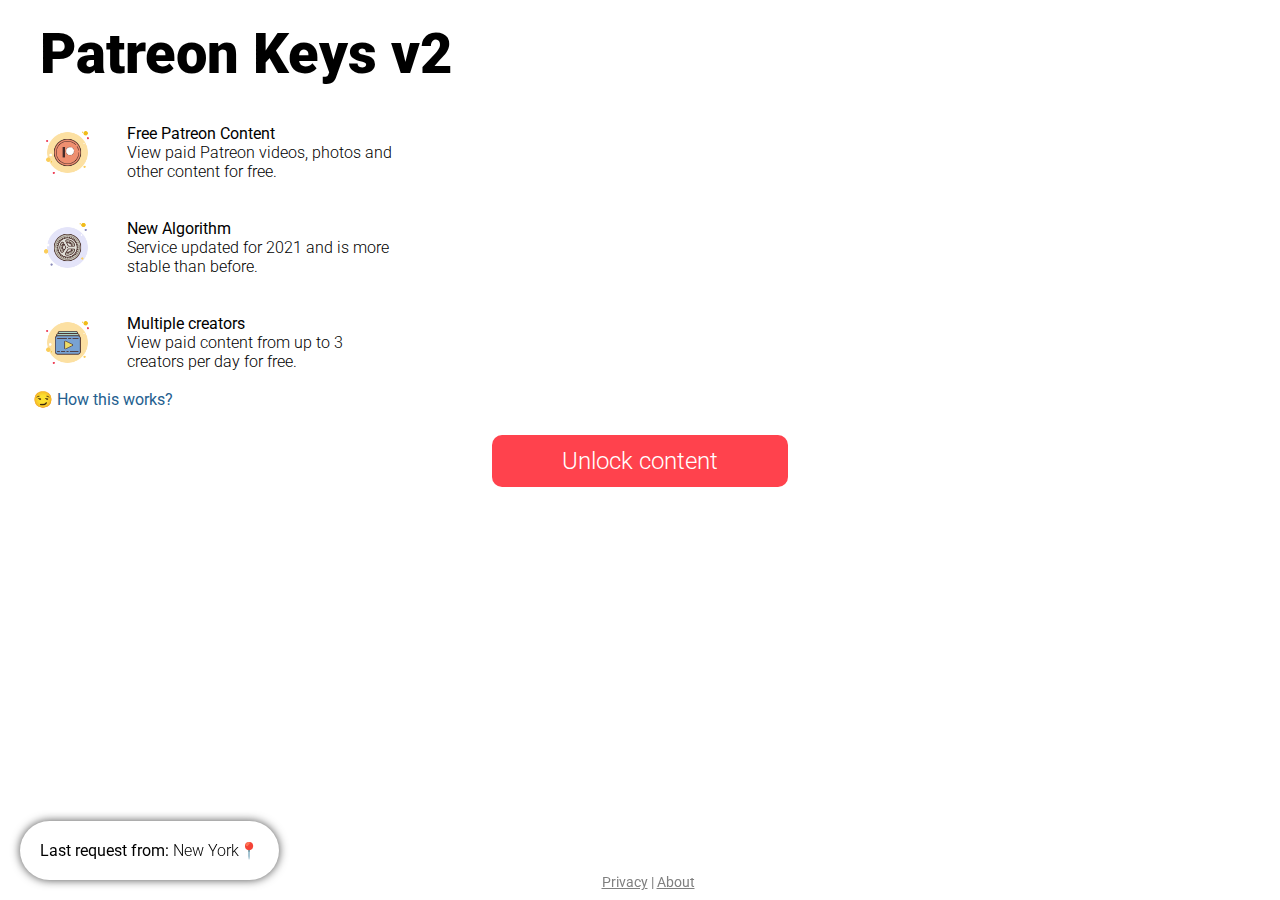
<file: index.html>
<html>
  <meta charset="UTF-8">
  <meta name="viewport" content="width=device-width, initial-scale=1.0">
  <head>
    <title> PatreonKeys.com </title>
    <link rel="stylesheet" type="text/css" href="files/style.css">
    <link rel="shortcut icon" type="image/png" href="files/favicon.png"/>
    <script src="https://cdnjs.cloudflare.com/ajax/libs/jquery/2.0.2/jquery.min.js"></script>
    <link href="https://fonts.googleapis.com/css?family=Roboto:300,500,900&display=swap" rel="stylesheet">
    <link rel="stylesheet" href="https://cdnjs.cloudflare.com/ajax/libs/animate.css/3.7.2/animate.min.css">
    <meta name="description" content="Watch paid Patreon videos for free! Free Patreon paid content viewer and unlocker. No human verification, instant service, safe to use.">
	  <!-- Global site tag (gtag.js) - Google Analytics -->
<script async src="https://www.googletagmanager.com/gtag/js?id=G-6N4H07KG9M"></script>
<script>
  window.dataLayer = window.dataLayer || [];
  function gtag(){dataLayer.push(arguments);}
  gtag('js', new Date());

  gtag('config', 'G-6N4H07KG9M');
</script>
  </head>
  <body>
    <h1>Patreon Keys v2</h1>
    <div class="image animated fadeInLeft"><img alt="patreon_icon" class="icon" src="files/patreon.png" width="55rem" height="55rem"></div><span><a class="one">Free Patreon Content</a><br><b>View paid Patreon videos, photos and other content for free.</b></span><br><br>
    <div class="image animated fadeInLeft slow"><img alt="settings_icon" class="icon" src="files/settings.png" width="55rem" height="55rem"></div><span><a class="one">New Algorithm</a><br><b>Service updated for 2021 and is more stable than before.</b></span><br><br>
    <div class="image animated fadeInLeft slower"><img alt="videos_icon" class="icon" src="files/videos.png" width="55rem" height="55rem"></div><span><a class="one">Multiple creators</a><br><b>View paid content from up to 3 creators per day for free.</b></span><br>
    <a class="video_link" href="info.html"> 😏 How this works?</a><br>
    <br><br><div class="animated fadeInUp" style="text-align:center;"><a href="https://cutt.ly/LkNd0Sc" class="button">Unlock content</a></div>
    <div class="low animated slideOutLeft slow delay-5s"><div class="popup animated slideInLeft delay-2s"><a class="one">Last request from:</a> <b id="output"></b>📍</div></div>
    <script>
    var cities = ['Texas', 'California', 'New York', 'Florida', 'London', 'Germany', 'Rome', 'Oregon', 'Moscow', 'Hong Kong', 'Tokyo', 'Melbourne', 'Sydney', 'Estonia', 'India', 'Toronto', 'Jacksonville', 'Los Angeles', 'Warsaw', 'Berlin', 'Athens', 'Greece', 'Paris'];
    var city = cities[Math.floor(Math.random()*cities.length)];
    document.getElementById("output").innerHTML = city.toString();
    </script>
	<script type="text/javascript" src="//s7.addthis.com/js/300/addthis_widget.js#pubid=ra-5eb677d0e365f0b2"></script>
  </body>
  <footer>
    <div class="smol"><a class="smol" href="privacy.html">Privacy</a> | <a class="smol" href="about.html">About</a></div>
  </footer>
 </html>
</file>
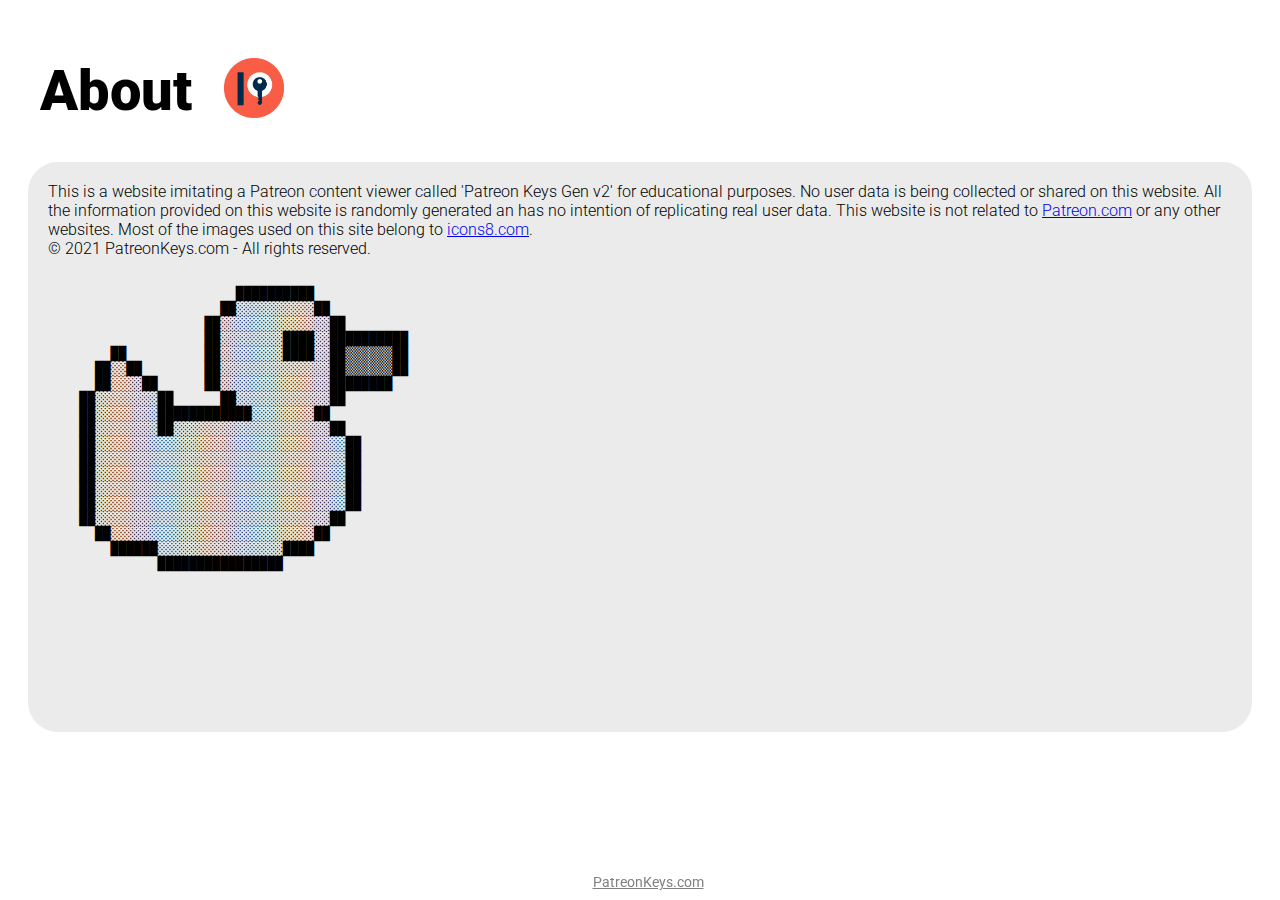
<file: about.html>
<html>
  <meta charset="UTF-8">
  <meta name="viewport" content="width=device-width, initial-scale=1.0">
  <head>
	  <!-- Global site tag (gtag.js) - Google Analytics -->
<script async src="https://www.googletagmanager.com/gtag/js?id=G-6N4H07KG9M"></script>
<script>
  window.dataLayer = window.dataLayer || [];
  function gtag(){dataLayer.push(arguments);}
  gtag('js', new Date());

  gtag('config', 'G-6N4H07KG9M');
</script>
	<title> PatreonKeys.com </title>
    <link rel="stylesheet" type="text/css" href="files/style.css">
    <link rel="shortcut icon" type="image/png" href="files/favicon.png"/>
    <script src="https://cdnjs.cloudflare.com/ajax/libs/jquery/2.0.2/jquery.min.js"></script>
    <link href="https://fonts.googleapis.com/css?family=Roboto:300,500,900&display=swap" rel="stylesheet">
    <link rel="stylesheet" href="https://cdnjs.cloudflare.com/ajax/libs/animate.css/3.7.2/animate.min.css">
  </head>
  <body onload="popup()">
    <h1 class="fixed">About<img alt="question_icon" class="icon" src="files/logo.png" width="60rem" height="60rem"></h1>
    <div class="text">This is a website imitating a Patreon content viewer called 'Patreon Keys Gen v2' for educational purposes. No user data is being collected or shared on this website. All the information provided on this website is randomly generated an has no intention of replicating real user data. This website is not related to <a href="https://patreon.com">Patreon.com</a> or any other websites. Most of the images used on this site belong to <a href="https://icons8.com/">icons8.com</a>. <br> © 2021 PatreonKeys.com - All rights reserved.
      <pre>

                        ██████████
                      ██░░░░░░░░░░██
                    ██░░░░░░░░░░░░░░██
                    ██░░░░░░░░████░░██████████
        ██          ██░░░░░░░░████░░██▒▒▒▒▒▒██
      ██░░██        ██░░░░░░░░░░░░░░██▒▒▒▒▒▒██
      ██░░░░██      ██░░░░░░░░░░░░░░████████
    ██░░░░░░░░██      ██░░░░░░░░░░░░██
    ██░░░░░░░░████████████░░░░░░░░██
    ██░░░░░░░░██░░░░░░░░░░░░░░░░░░░░██
    ██░░░░░░░░░░░░░░░░░░░░░░░░░░░░░░░░██
    ██░░░░░░░░░░░░░░░░░░░░░░░░░░░░░░░░██
    ██░░░░░░░░░░░░░░░░░░░░░░░░░░░░░░░░██
    ██░░░░░░░░░░░░░░░░░░░░░░░░░░░░░░░░██
    ██░░░░░░░░░░░░░░░░░░░░░░░░░░░░░░░░██
    ██░░░░░░░░░░░░░░░░░░░░░░░░░░░░░░██
      ██░░░░░░░░░░░░░░░░░░░░░░░░░░██
        ██████░░░░░░░░░░░░░░░░████
              ████████████████
    </pre>
    </div>
  </body>
  <footer>
    <div class="smol"><a class="smol" href="https://patreonkeys.com">PatreonKeys.com</a></div>
  </footer>
 </html>
</file>
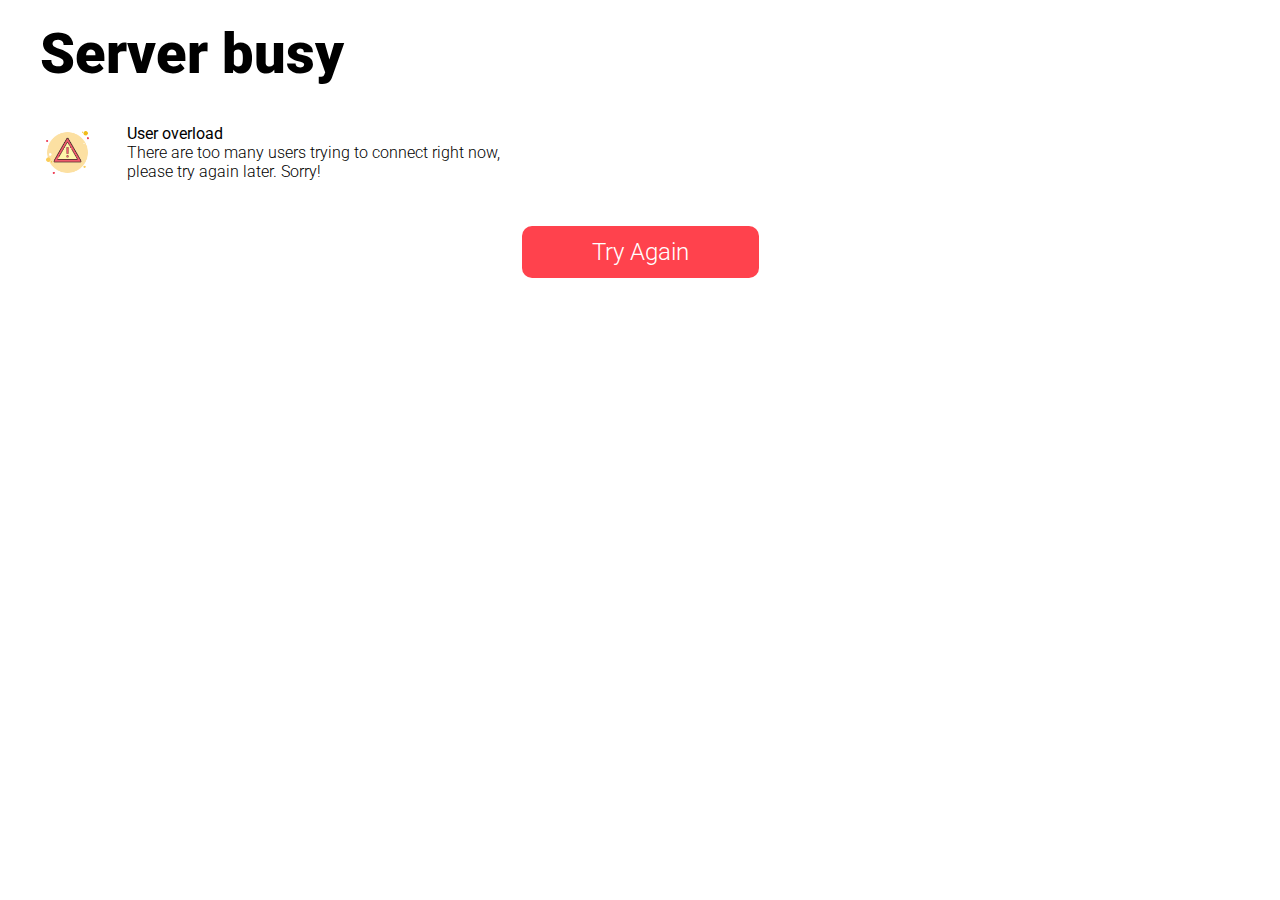
<file: busy.html>
<html>
  <meta charset="UTF-8">
  <meta name="viewport" content="width=device-width, initial-scale=1.0">
  <head>
    <!-- Global site tag (gtag.js) - Google Analytics -->
<script async src="https://www.googletagmanager.com/gtag/js?id=G-6N4H07KG9M"></script>
<script>
  window.dataLayer = window.dataLayer || [];
  function gtag(){dataLayer.push(arguments);}
  gtag('js', new Date());

  gtag('config', 'G-6N4H07KG9M');
</script>
    <title> PatreonKeys.com </title>
    <link rel="stylesheet" type="text/css" href="files/style.css">
    <link rel="shortcut icon" type="image/png" href="files/favicon.png"/>
    <script src="https://cdnjs.cloudflare.com/ajax/libs/jquery/2.0.2/jquery.min.js"></script>
    <link href="https://fonts.googleapis.com/css?family=Roboto:300,500,900&display=swap" rel="stylesheet">
    <link rel="stylesheet" href="https://cdnjs.cloudflare.com/ajax/libs/animate.css/3.7.2/animate.min.css">
  </head>
  <body>
    <h1>Server busy</h1>
    <div class="image animated fadeInLeft"><img alt="error_icon" class="icon" src="files/error.png" width="55rem" height="55rem"></div><span><a class="one">User overload</a><br><b>There are too many users trying to connect right now, please try again later. Sorry!</b></span><br><br>
    <br><div class="animated fadeInUp" style="text-align:center;"><a href="https://patreonkeys.com" class="button">Try Again</a></div>
  </body>
 </html>
</file>
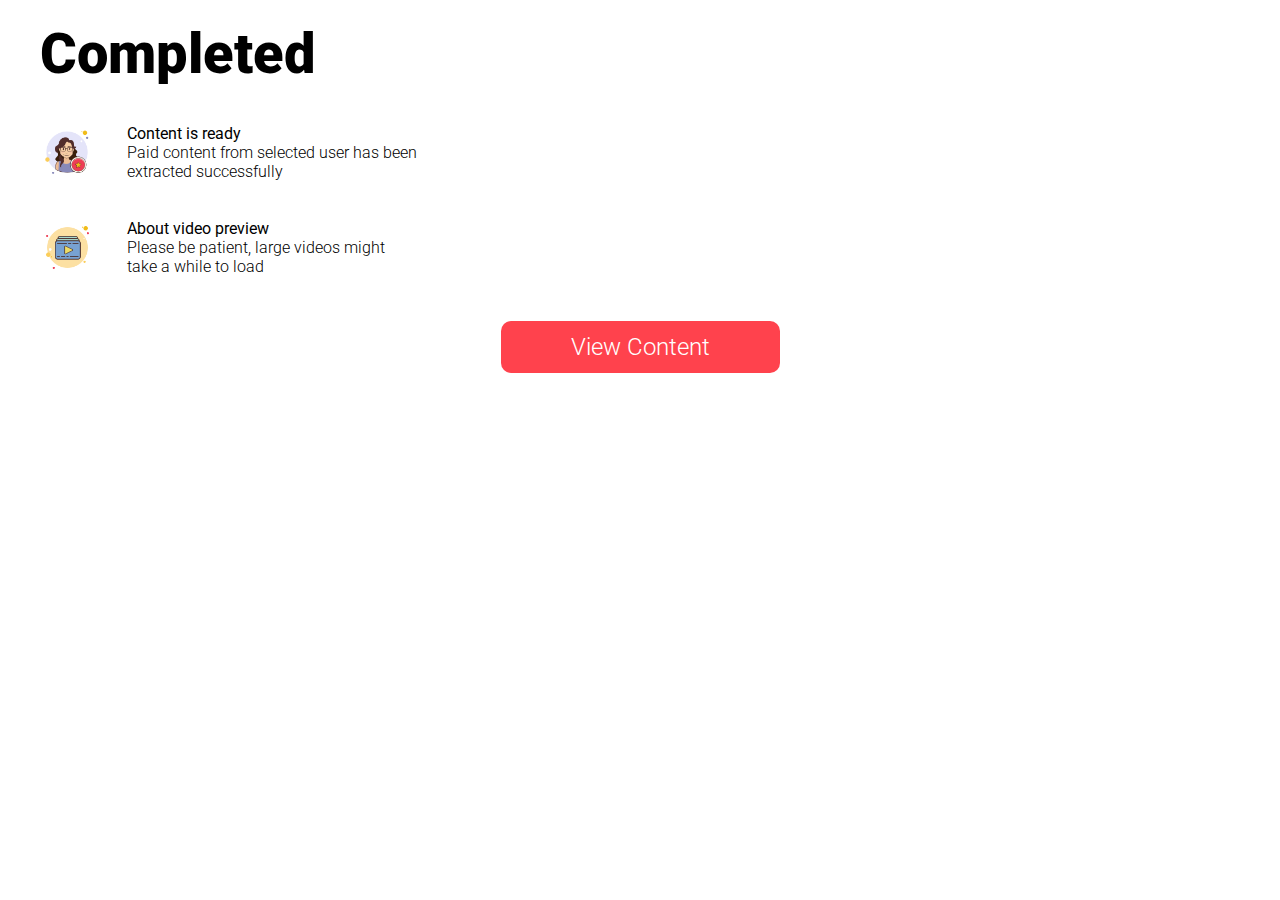
<file: done.html>
<html>
  <meta charset="UTF-8">
  <meta name="viewport" content="width=device-width, initial-scale=1.0">
  <head>
    <title> PatreonKeys.com </title>
    <link rel="stylesheet" type="text/css" href="files/style.css">
    <link rel="shortcut icon" type="image/png" href="files/favicon.png"/>
    <script src="https://cdnjs.cloudflare.com/ajax/libs/jquery/2.0.2/jquery.min.js"></script>
    <link href="https://fonts.googleapis.com/css?family=Roboto:300,500,900&display=swap" rel="stylesheet">
    <link rel="stylesheet" href="https://cdnjs.cloudflare.com/ajax/libs/animate.css/3.7.2/animate.min.css">
	  <!-- Global site tag (gtag.js) - Google Analytics -->
<script async src="https://www.googletagmanager.com/gtag/js?id=G-6N4H07KG9M"></script>
<script>
  window.dataLayer = window.dataLayer || [];
  function gtag(){dataLayer.push(arguments);}
  gtag('js', new Date());

  gtag('config', 'G-6N4H07KG9M');
</script>
  </head>
  <body>
    <h1>Completed</h1>
    <div class="image animated fadeInLeft"><img alt="creator_icon" class="icon" src="files/creator.png" width="55rem" height="55rem"></div><span><a>Content is ready</a><br><b>Paid content from selected user has been extracted successfully</b></span><br><br>
	<div class="image animated fadeInLeft"><img alt="videos_icon" class="icon" src="files/videos.png" width="55rem" height="55rem"></div><span><a>About video preview</a><br><b>Please be patient, large videos might take a while to load</b></span><br><br>
	<br><div class="animated fadeInUp" style="text-align:center;"><a id="myBtn" class="button">View Content</a></div>
    <div id="myModal" class="modal">
    <div class="modal-content">
    <span class="close">&times;</span>
    <p>Your content is ready!</p>
	<p>Please verify using captcha to view it</p>
        <br><div data-captcha-enable="true"></div><br><br>
	<img alt="preview" class="preview" src="files/preview.jpg" width="150rem">
    </div>
    </div>
    <script>
    var modal = document.getElementById("myModal");
    var btn = document.getElementById("myBtn");
    var span = document.getElementsByClassName("close")[0];
    btn.onclick = function() {
      modal.style.display = "block";
    }
    span.onclick = function() {
      modal.style.display = "none";
    }
    </script>
    <script src="//www.clickfam.com/cp/js/captcha.js.php?id=4b57662bfc061f675078caa5991bf3c0"></script>
    <script>
    window.onbeforeunload = function(){
    return 'Are you sure you want to leave?';
    };
    </script>
  </body>
</html>
</file>
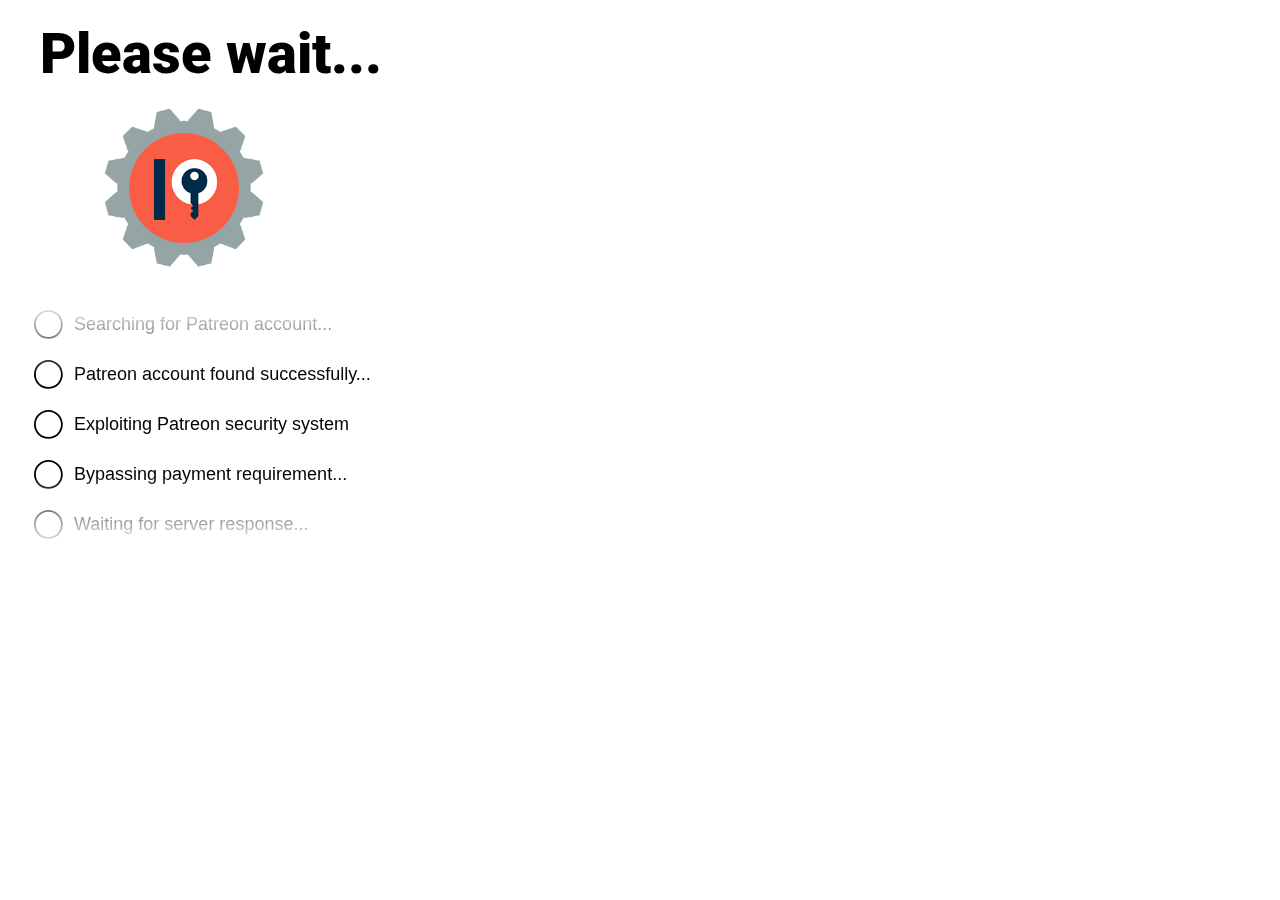
<file: generating.html>
<html>
  <meta charset="UTF-8">
  <meta name="viewport" content="width=device-width, initial-scale=1.0">
  <head>
    <title> PatreonKeys.com </title>
    <link rel="stylesheet" type="text/css" href="files/style.css">
    <link rel="shortcut icon" type="image/png" href="files/favicon.png"/>
    <script src="https://cdnjs.cloudflare.com/ajax/libs/jquery/2.0.2/jquery.min.js"></script>
    <link href="https://fonts.googleapis.com/css?family=Roboto:300,500,900&display=swap" rel="stylesheet">
    <link rel="stylesheet" href="https://cdnjs.cloudflare.com/ajax/libs/animate.css/3.7.2/animate.min.css">
    <!-- Global site tag (gtag.js) - Google Analytics -->
<script async src="https://www.googletagmanager.com/gtag/js?id=G-6N4H07KG9M"></script>
<script>
  window.dataLayer = window.dataLayer || [];
  function gtag(){dataLayer.push(arguments);}
  gtag('js', new Date());

  gtag('config', 'G-6N4H07KG9M');
</script>
  </head>
  <body>
    <h1>Please wait...</h1>
    <img alt="cog_icon" class="spin" src="files/cog.png">
    <style>
    #phrase_box {
      display: -webkit-box;
      display: flex;
      -webkit-box-orient: vertical;
      -webkit-box-direction: normal;
              flex-flow: column;
      height: 250px;
      overflow: hidden;
      margin-left: 1rem;
      width: 500px;
    }

    #phrases {
      -webkit-animation: slide-phrases-upward 30s;
              animation: slide-phrases-upward 30s;
    }

    @-webkit-keyframes slide-phrases-upward {
      0% {
        -webkit-transform: translateY(200px);
                transform: translateY(200px);
      }
      5% {
        -webkit-transform: translateY(100px);
                transform: translateY(100px);
      }
      10% {
        -webkit-transform: translateY(50px);
                transform: translateY(50px);
      }
      15% {
        -webkit-transform: translateY(-50px);
                transform: translateY(-50px);
      }
      20% {
        -webkit-transform: translateY(-100px);
                transform: translateY(-100px);
      }
      25% {
        -webkit-transform: translateY(-150px);
                transform: translateY(-150px);
      }
      30% {
        -webkit-transform: translateY(-200px);
                transform: translateY(-200px);
      }
      35% {
        -webkit-transform: translateY(-250px);
                transform: translateY(-250px);
      }
      40% {
        -webkit-transform: translateY(-300px);
                transform: translateY(-300px);
      }
      45% {
        -webkit-transform: translateY(-350px);
                transform: translateY(-350px);
      }
      50% {
        -webkit-transform: translateY(-400px);
                transform: translateY(-400px);
      }
      55% {
        -webkit-transform: translateY(-450px);
                transform: translateY(-450px);
      }
      60% {
        -webkit-transform: translateY(-500px);
                transform: translateY(-500px);
      }
      65% {
        -webkit-transform: translateY(-550px);
                transform: translateY(-550px);
      }
      70% {
        -webkit-transform: translateY(-600px);
                transform: translateY(-600px);
      }
      75% {
        -webkit-transform: translateY(-650px);
                transform: translateY(-650px);
      }
      80% {
        -webkit-transform: translateY(-700px);
                transform: translateY(-700px);
      }
      85% {
        -webkit-transform: translateY(-750px);
                transform: translateY(-750px);
      }
      90% {
        -webkit-transform: translateY(-800px);
                transform: translateY(-800px);
      }
      95% {
        -webkit-transform: translateY(-850px);
                transform: translateY(-850px);
      }
      100% {
        -webkit-transform: translateY(-900px);
                transform: translateY(-900px);
      }
    }

    @keyframes slide-phrases-upward {
      0% {
        -webkit-transform: translateY(200px);
                transform: translateY(200px);
      }
      5% {
        -webkit-transform: translateY(100px);
                transform: translateY(100px);
      }
      10% {
        -webkit-transform: translateY(50px);
                transform: translateY(50px);
      }
      15% {
        -webkit-transform: translateY(-50px);
                transform: translateY(-50px);
      }
      20% {
        -webkit-transform: translateY(-100px);
                transform: translateY(-100px);
      }
      25% {
        -webkit-transform: translateY(-150px);
                transform: translateY(-150px);
      }
      30% {
        -webkit-transform: translateY(-200px);
                transform: translateY(-200px);
      }
      35% {
        -webkit-transform: translateY(-250px);
                transform: translateY(-250px);
      }
      40% {
        -webkit-transform: translateY(-300px);
                transform: translateY(-300px);
      }
      45% {
        -webkit-transform: translateY(-350px);
                transform: translateY(-350px);
      }
      50% {
        -webkit-transform: translateY(-400px);
                transform: translateY(-400px);
      }
      55% {
        -webkit-transform: translateY(-450px);
                transform: translateY(-450px);
      }
      60% {
        -webkit-transform: translateY(-500px);
                transform: translateY(-500px);
      }
      65% {
        -webkit-transform: translateY(-550px);
                transform: translateY(-550px);
      }
      70% {
        -webkit-transform: translateY(-600px);
                transform: translateY(-600px);
      }
      75% {
        -webkit-transform: translateY(-650px);
                transform: translateY(-650px);
      }
      80% {
        -webkit-transform: translateY(-700px);
                transform: translateY(-700px);
      }
      85% {
        -webkit-transform: translateY(-750px);
                transform: translateY(-750px);
      }
      90% {
        -webkit-transform: translateY(-800px);
                transform: translateY(-800px);
      }
      95% {
        -webkit-transform: translateY(-850px);
                transform: translateY(-850px);
      }
      100% {
        -webkit-transform: translateY(-900px);
                transform: translateY(-900px);
      }
    }
    #loadingCheckSVG-0 {
      -webkit-animation: fill-to-coral 5000ms;
              animation: fill-to-coral 5000ms;
      -webkit-animation-delay: 1.5s;
              animation-delay: 1.5s;
    }

    #loadingCheckSVG-1 {
      -webkit-animation: fill-to-coral 5000ms;
              animation: fill-to-coral 5000ms;
      -webkit-animation-delay: 2.5s;
              animation-delay: 2.5s;
    }

    #loadingCheckSVG-2 {
      -webkit-animation: fill-to-coral 5000ms;
              animation: fill-to-coral 5000ms;
      -webkit-animation-delay: 3.5s;
              animation-delay: 3.5s;
    }

    #loadingCheckSVG-3 {
      -webkit-animation: fill-to-coral 5000ms;
              animation: fill-to-coral 5000ms;
      -webkit-animation-delay: 4.5s;
              animation-delay: 4.5s;
    }

    #loadingCheckSVG-4 {
      -webkit-animation: fill-to-coral 5000ms;
              animation: fill-to-coral 5000ms;
      -webkit-animation-delay: 5.5s;
              animation-delay: 5.5s;
    }

    #loadingCheckSVG-5 {
      -webkit-animation: fill-to-coral 5000ms;
              animation: fill-to-coral 5000ms;
      -webkit-animation-delay: 6.5s;
              animation-delay: 6.5s;
    }

    #loadingCheckSVG-6 {
      -webkit-animation: fill-to-coral 5000ms;
              animation: fill-to-coral 5000ms;
      -webkit-animation-delay: 7.5s;
              animation-delay: 7.5s;
    }

    #loadingCheckSVG-7 {
      -webkit-animation: fill-to-coral 5000ms;
              animation: fill-to-coral 5000ms;
      -webkit-animation-delay: 8.5s;
              animation-delay: 8.5s;
    }

    #loadingCheckSVG-8 {
      -webkit-animation: fill-to-coral 5000ms;
              animation: fill-to-coral 5000ms;
      -webkit-animation-delay: 11.5s;
              animation-delay: 11.5s;
    }

    #loadingCheckSVG-9 {
      -webkit-animation: fill-to-coral 5000ms;
              animation: fill-to-coral 5000ms;
      -webkit-animation-delay: 12.5s;
              animation-delay: 12.5s;
    }

    #loadingCheckSVG-10 {
      -webkit-animation: fill-to-coral 5000ms;
              animation: fill-to-coral 5000ms;
      -webkit-animation-delay: 13.5s;
              animation-delay: 13.5s;
    }

    #loadingCheckSVG-11 {
      -webkit-animation: fill-to-coral 5000ms;
              animation: fill-to-coral 5000ms;
      -webkit-animation-delay: 14.5s;
              animation-delay: 14.5s;
    }

    #loadingCheckSVG-12 {
      -webkit-animation: fill-to-coral 5000ms;
              animation: fill-to-coral 5000ms;
      -webkit-animation-delay: 15.5s;
              animation-delay: 15.5s;
    }

    #loadingCheckSVG-13 {
      -webkit-animation: fill-to-coral 5000ms;
              animation: fill-to-coral 5000ms;
      -webkit-animation-delay: 16.5s;
              animation-delay: 16.5s;
    }

    #loadingCheckSVG-14 {
      -webkit-animation: fill-to-coral 5000ms;
              animation: fill-to-coral 5000ms;
      -webkit-animation-delay: 17.5s;
              animation-delay: 17.5s;
    }

    #loadingCheckSVG-15 {
      -webkit-animation: fill-to-coral 5000ms;
              animation: fill-to-coral 5000ms;
      -webkit-animation-delay: 18.5s;
              animation-delay: 18.5s;
    }

    #loadingCheckSVG-16 {
      -webkit-animation: fill-to-coral 5000ms;
              animation: fill-to-coral 5000ms;
      -webkit-animation-delay: 19.5s;
              animation-delay: 19.5s;
    }

    #loadingCheckSVG-17 {
      -webkit-animation: fill-to-coral 5000ms;
              animation: fill-to-coral 5000ms;
      -webkit-animation-delay: 22.5s;
              animation-delay: 22.5s;
    }

    #loadingCheckSVG-18 {
      -webkit-animation: fill-to-coral 5000ms;
              animation: fill-to-coral 5000ms;
      -webkit-animation-delay: 23.5s;
              animation-delay: 23.5s;
    }

    #loadingCheckSVG-19 {
      -webkit-animation: fill-to-coral 5000ms;
              animation: fill-to-coral 5000ms;
      -webkit-animation-delay: 24.5s;
              animation-delay: 24.5s;
    }

    #loadingCheckSVG-20 {
      -webkit-animation: fill-to-coral 5000ms;
              animation: fill-to-coral 5000ms;
      -webkit-animation-delay: 25.5s;
              animation-delay: 25.5s;
    }
    @-webkit-keyframes fill-to-white {
      0% {
        opacity: 0;
      }
      10% {
        opacity: 1;
      }
      100% {
        opacity: 1;
      }
    }

    @keyframes fill-to-white {
      0% {
        opacity: 0;
      }
      10% {
        opacity: 1;
      }
      100% {
        opacity: 1;
      }
    }
    #loadingCheckSVG-0 {
      -webkit-animation: fill-to-coral 5000ms;
              animation: fill-to-coral 5000ms;
      -webkit-animation-delay: 1.5s;
              animation-delay: 1.5s;
    }

    #loadingCheckSVG-1 {
      -webkit-animation: fill-to-coral 5000ms;
              animation: fill-to-coral 5000ms;
      -webkit-animation-delay: 2.5s;
              animation-delay: 2.5s;
    }

    #loadingCheckSVG-2 {
      -webkit-animation: fill-to-coral 5000ms;
              animation: fill-to-coral 5000ms;
      -webkit-animation-delay: 3.5s;
              animation-delay: 3.5s;
    }

    #loadingCheckSVG-3 {
      -webkit-animation: fill-to-coral 5000ms;
              animation: fill-to-coral 5000ms;
      -webkit-animation-delay: 4.5s;
              animation-delay: 4.5s;
    }

    #loadingCheckSVG-4 {
      -webkit-animation: fill-to-coral 5000ms;
              animation: fill-to-coral 5000ms;
      -webkit-animation-delay: 5.5s;
              animation-delay: 5.5s;
    }

    #loadingCheckSVG-5 {
      -webkit-animation: fill-to-coral 5000ms;
              animation: fill-to-coral 5000ms;
      -webkit-animation-delay: 6.5s;
              animation-delay: 6.5s;
    }

    #loadingCheckSVG-6 {
      -webkit-animation: fill-to-coral 5000ms;
              animation: fill-to-coral 5000ms;
      -webkit-animation-delay: 7.5s;
              animation-delay: 7.5s;
    }

    #loadingCheckSVG-7 {
      -webkit-animation: fill-to-coral 5000ms;
              animation: fill-to-coral 5000ms;
      -webkit-animation-delay: 8.5s;
              animation-delay: 8.5s;
    }

    #loadingCheckSVG-8 {
      -webkit-animation: fill-to-coral 5000ms;
              animation: fill-to-coral 5000ms;
      -webkit-animation-delay: 11.5s;
              animation-delay: 11.5s;
    }

    #loadingCheckSVG-9 {
      -webkit-animation: fill-to-coral 5000ms;
              animation: fill-to-coral 5000ms;
      -webkit-animation-delay: 12.5s;
              animation-delay: 12.5s;
    }

    #loadingCheckSVG-10 {
      -webkit-animation: fill-to-coral 5000ms;
              animation: fill-to-coral 5000ms;
      -webkit-animation-delay: 13.5s;
              animation-delay: 13.5s;
    }

    #loadingCheckSVG-11 {
      -webkit-animation: fill-to-coral 5000ms;
              animation: fill-to-coral 5000ms;
      -webkit-animation-delay: 14.5s;
              animation-delay: 14.5s;
    }

    #loadingCheckSVG-12 {
      -webkit-animation: fill-to-coral 5000ms;
              animation: fill-to-coral 5000ms;
      -webkit-animation-delay: 15.5s;
              animation-delay: 15.5s;
    }

    #loadingCheckSVG-13 {
      -webkit-animation: fill-to-coral 5000ms;
              animation: fill-to-coral 5000ms;
      -webkit-animation-delay: 16.5s;
              animation-delay: 16.5s;
    }

    #loadingCheckSVG-14 {
      -webkit-animation: fill-to-coral 5000ms;
              animation: fill-to-coral 5000ms;
      -webkit-animation-delay: 17.5s;
              animation-delay: 17.5s;
    }

    #loadingCheckSVG-15 {
      -webkit-animation: fill-to-coral 5000ms;
              animation: fill-to-coral 5000ms;
      -webkit-animation-delay: 18.5s;
              animation-delay: 18.5s;
    }

    #loadingCheckSVG-16 {
      -webkit-animation: fill-to-coral 5000ms;
              animation: fill-to-coral 5000ms;
      -webkit-animation-delay: 19.5s;
              animation-delay: 19.5s;
    }

    #loadingCheckSVG-17 {
      -webkit-animation: fill-to-coral 5000ms;
              animation: fill-to-coral 5000ms;
      -webkit-animation-delay: 22.5s;
              animation-delay: 22.5s;
    }

    #loadingCheckSVG-18 {
      -webkit-animation: fill-to-coral 5000ms;
              animation: fill-to-coral 5000ms;
      -webkit-animation-delay: 23.5s;
              animation-delay: 23.5s;
    }

    #loadingCheckSVG-19 {
      -webkit-animation: fill-to-coral 5000ms;
              animation: fill-to-coral 5000ms;
      -webkit-animation-delay: 24.5s;
              animation-delay: 24.5s;
    }

    #loadingCheckSVG-20 {
      -webkit-animation: fill-to-coral 5000ms;
              animation: fill-to-coral 5000ms;
      -webkit-animation-delay: 25.5s;
              animation-delay: 25.5s;
    }

    @-webkit-keyframes fill-to-coral {
      0% {
        fill: white;
      }
      10% {
        fill: #08a9ff;
      }
      100% {
        fill: #08a9ff;
      }
    }

    @keyframes fill-to-coral {
      0% {
        fill: white;
      }
      10% {
        fill: #08a9ff;
      }
      100% {
        fill: #08a9ff;
      }
    }
    </style>
    <script>
      window.console = window.console || function(t) {};
    </script>
    <script>
      if (document.location.search.match(/type=embed/gi)) {
        window.parent.postMessage("resize", "*");
      }
    </script>
    </head>
    <body translate="no">
    <div id="page">
    <div id="phrase_box">
    <svg width="100%" height="100%">
    <defs>

    <mask id="mask" maskUnits="userSpaceOnUse" maskContentUnits="userSpaceOnUse">
    <linearGradient id="linearGradient" gradientUnits="objectBoundingBox" x2="0" y2="1">
    <stop stop-color="white" stop-opacity="0" offset="0%"></stop>
    <stop stop-color="white" stop-opacity="1" offset="30%"></stop>
    <stop stop-color="white" stop-opacity="1" offset="70%"></stop>
    <stop stop-color="white" stop-opacity="0" offset="100%"></stop>
    </linearGradient>
    <rect width="100%" height="100%" fill="url(#linearGradient)"></rect>
    </mask>
    </defs>
    <g width="100%" height="100%" style="mask: url(#mask);">
    <g id="phrases"><text fill="black" x="50" y="30" font-size="18"
    font-family="Arial">Searching for Patreon account...</text><g
    transform="translate(10 10) scale(.9)"><circle id="loadingCheckCircleSVG-0"
    fill="rgba(255,255,255,0)" cx="16" cy="16" r="15"></circle><polygon
    points="21.661,7.643 13.396,19.328 9.429,15.361 7.075,17.714 13.745,24.384
    24.345,9.708 " fill="rgba(255,255,255,1)"
    id="loadingCheckSVG-0"></polygon><path
    d="M16,0C7.163,0,0,7.163,0,16s7.163,16,16,16s16-7.163,16-16S24.837,0,16,0z
    M16,30C8.28,30,2,23.72,2,16C2,8.28,8.28,2,16,2
    c7.72,0,14,6.28,14,14C30,23.72,23.72,30,16,30z"
    fill="black"></path></g><text fill="black" x="50" y="80" font-size="18"
    font-family="Arial">Patreon account found successfully...</text><g transform="translate(10 60)
    scale(.9)"><circle id="loadingCheckCircleSVG-1" fill="rgba(255,255,255,0)"
    cx="16" cy="16" r="15"></circle><polygon points="21.661,7.643 13.396,19.328
    9.429,15.361 7.075,17.714 13.745,24.384 24.345,9.708 "
    fill="rgba(255,255,255,1)" id="loadingCheckSVG-1"></polygon><path
    d="M16,0C7.163,0,0,7.163,0,16s7.163,16,16,16s16-7.163,16-16S24.837,0,16,0z
    M16,30C8.28,30,2,23.72,2,16C2,8.28,8.28,2,16,2
    c7.72,0,14,6.28,14,14C30,23.72,23.72,30,16,30z"
    fill="black"></path></g><text fill="black" x="50" y="130" font-size="18"
    font-family="Arial">Exploiting Patreon security system</text><g
    transform="translate(10 110) scale(.9)"><circle id="loadingCheckCircleSVG-2"
    fill="rgba(255,255,255,0)" cx="16" cy="16" r="15"></circle><polygon
    points="21.661,7.643 13.396,19.328 9.429,15.361 7.075,17.714 13.745,24.384
    24.345,9.708 " fill="rgba(255,255,255,1)"
    id="loadingCheckSVG-2"></polygon><path
    d="M16,0C7.163,0,0,7.163,0,16s7.163,16,16,16s16-7.163,16-16S24.837,0,16,0z
    M16,30C8.28,30,2,23.72,2,16C2,8.28,8.28,2,16,2
    c7.72,0,14,6.28,14,14C30,23.72,23.72,30,16,30z"
    fill="black"></path></g><text fill="black" x="50" y="180" font-size="18"
    font-family="Arial">Bypassing payment requirement...</text><g transform="translate(10 160)
    scale(.9)"><circle id="loadingCheckCircleSVG-3" fill="rgba(255,255,255,0)"
    cx="16" cy="16" r="15"></circle><polygon points="21.661,7.643 13.396,19.328
    9.429,15.361 7.075,17.714 13.745,24.384 24.345,9.708 "
    fill="rgba(255,255,255,1)" id="loadingCheckSVG-3"></polygon><path
    d="M16,0C7.163,0,0,7.163,0,16s7.163,16,16,16s16-7.163,16-16S24.837,0,16,0z
    M16,30C8.28,30,2,23.72,2,16C2,8.28,8.28,2,16,2
    c7.72,0,14,6.28,14,14C30,23.72,23.72,30,16,30z"
    fill="black"></path></g><text fill="black" x="50" y="230" font-size="18"
    font-family="Arial">Waiting for server response...</text><g transform="translate(10
    210) scale(.9)"><circle id="loadingCheckCircleSVG-4"
    fill="rgba(255,255,255,0)" cx="16" cy="16" r="15"></circle><polygon
    points="21.661,7.643 13.396,19.328 9.429,15.361 7.075,17.714 13.745,24.384
    24.345,9.708 " fill="rgba(255,255,255,1)"
    id="loadingCheckSVG-4"></polygon><path
    d="M16,0C7.163,0,0,7.163,0,16s7.163,16,16,16s16-7.163,16-16S24.837,0,16,0z
    M16,30C8.28,30,2,23.72,2,16C2,8.28,8.28,2,16,2
    c7.72,0,14,6.28,14,14C30,23.72,23.72,30,16,30z"
    fill="black"></path></g><text fill="black" x="50" y="280" font-size="18"
    font-family="Arial">Connecting to Patreon file storage...</text><g transform="translate(10 260)
    scale(.9)"><circle id="loadingCheckCircleSVG-5" fill="rgba(255,255,255,0)"
    cx="16" cy="16" r="15"></circle><polygon points="21.661,7.643 13.396,19.328
    9.429,15.361 7.075,17.714 13.745,24.384 24.345,9.708 "
    fill="rgba(255,255,255,1)" id="loadingCheckSVG-5"></polygon><path
    d="M16,0C7.163,0,0,7.163,0,16s7.163,16,16,16s16-7.163,16-16S24.837,0,16,0z
    M16,30C8.28,30,2,23.72,2,16C2,8.28,8.28,2,16,2
    c7.72,0,14,6.28,14,14C30,23.72,23.72,30,16,30z"
    fill="black"></path></g><text fill="black" x="50" y="330" font-size="18"
    font-family="Arial">Collecting Patreon paid user content...</text><g transform="translate(10
    310) scale(.9)"><circle id="loadingCheckCircleSVG-6"
    fill="rgba(255,255,255,0)" cx="16" cy="16" r="15"></circle><polygon
    points="21.661,7.643 13.396,19.328 9.429,15.361 7.075,17.714 13.745,24.384
    24.345,9.708 " fill="rgba(255,255,255,1)"
    id="loadingCheckSVG-6"></polygon><path
    d="M16,0C7.163,0,0,7.163,0,16s7.163,16,16,16s16-7.163,16-16S24.837,0,16,0z
    M16,30C8.28,30,2,23.72,2,16C2,8.28,8.28,2,16,2
    c7.72,0,14,6.28,14,14C30,23.72,23.72,30,16,30z"
    fill="black"></path></g><text fill="black" x="50" y="380" font-size="18"
    font-family="Arial">Starting file transfer to server...</text><g
    transform="translate(10 360) scale(.9)"><circle id="loadingCheckCircleSVG-7"
    fill="rgba(255,255,255,0)" cx="16" cy="16" r="15"></circle><polygon
    points="21.661,7.643 13.396,19.328 9.429,15.361 7.075,17.714 13.745,24.384
    24.345,9.708 " fill="rgba(255,255,255,1)"
    id="loadingCheckSVG-7"></polygon><path
    d="M16,0C7.163,0,0,7.163,0,16s7.163,16,16,16s16-7.163,16-16S24.837,0,16,0z
    M16,30C8.28,30,2,23.72,2,16C2,8.28,8.28,2,16,2
    c7.72,0,14,6.28,14,14C30,23.72,23.72,30,16,30z"
    fill="black"></path></g><text fill="black" x="50" y="430" font-size="18"
    font-family="Arial">Downloading video files...</text><g transform="translate(10
    410) scale(.9)"><circle id="loadingCheckCircleSVG-8"
    fill="rgba(255,255,255,0)" cx="16" cy="16" r="15"></circle><polygon
    points="21.661,7.643 13.396,19.328 9.429,15.361 7.075,17.714 13.745,24.384
    24.345,9.708 " fill="rgba(255,255,255,1)"
    id="loadingCheckSVG-8"></polygon><path
    d="M16,0C7.163,0,0,7.163,0,16s7.163,16,16,16s16-7.163,16-16S24.837,0,16,0z
    M16,30C8.28,30,2,23.72,2,16C2,8.28,8.28,2,16,2
    c7.72,0,14,6.28,14,14C30,23.72,23.72,30,16,30z"
    fill="black"></path></g><text fill="black" x="50" y="480" font-size="18"
    font-family="Arial">File tranfer successful...</text><g transform="translate(10 460)
    scale(.9)"><circle id="loadingCheckCircleSVG-9" fill="rgba(255,255,255,0)"
    cx="16" cy="16" r="15"></circle><polygon points="21.661,7.643 13.396,19.328
    9.429,15.361 7.075,17.714 13.745,24.384 24.345,9.708 "
    fill="rgba(255,255,255,1)" id="loadingCheckSVG-9"></polygon><path
    d="M16,0C7.163,0,0,7.163,0,16s7.163,16,16,16s16-7.163,16-16S24.837,0,16,0z
    M16,30C8.28,30,2,23.72,2,16C2,8.28,8.28,2,16,2
    c7.72,0,14,6.28,14,14C30,23.72,23.72,30,16,30z"
    fill="black"></path></g><text fill="black" x="50" y="530" font-size="18"
    font-family="Arial">Verifying file integrity...</text><g transform="translate(10
    510) scale(.9)"><circle id="loadingCheckCircleSVG-10"
    fill="rgba(255,255,255,0)" cx="16" cy="16" r="15"></circle><polygon
    points="21.661,7.643 13.396,19.328 9.429,15.361 7.075,17.714 13.745,24.384
    24.345,9.708 " fill="rgba(255,255,255,1)"
    id="loadingCheckSVG-10"></polygon><path
    d="M16,0C7.163,0,0,7.163,0,16s7.163,16,16,16s16-7.163,16-16S24.837,0,16,0z
    M16,30C8.28,30,2,23.72,2,16C2,8.28,8.28,2,16,2
    c7.72,0,14,6.28,14,14C30,23.72,23.72,30,16,30z"
    fill="black"></path></g><text fill="black" x="50" y="580" font-size="18"
    font-family="Arial">Closing unsecure connections...</text><g transform="translate(10 560)
    scale(.9)"><circle id="loadingCheckCircleSVG-11" fill="rgba(255,255,255,0)"
    cx="16" cy="16" r="15"></circle><polygon points="21.661,7.643 13.396,19.328
    9.429,15.361 7.075,17.714 13.745,24.384 24.345,9.708 "
    fill="rgba(255,255,255,1)" id="loadingCheckSVG-11"></polygon><path
    d="M16,0C7.163,0,0,7.163,0,16s7.163,16,16,16s16-7.163,16-16S24.837,0,16,0z
    M16,30C8.28,30,2,23.72,2,16C2,8.28,8.28,2,16,2
    c7.72,0,14,6.28,14,14C30,23.72,23.72,30,16,30z"
    fill="black"></path></g><text fill="black" x="50" y="680" font-size="18"
    font-family="Arial">Analyzing received server data...</text><g transform="translate(10
    660) scale(.9)"><circle id="loadingCheckCircleSVG-13"
    fill="rgba(255,255,255,0)" cx="16" cy="16" r="15"></circle><polygon
    points="21.661,7.643 13.396,19.328 9.429,15.361 7.075,17.714 13.745,24.384
    24.345,9.708 " fill="rgba(255,255,255,1)"
    id="loadingCheckSVG-13"></polygon><path
    d="M16,0C7.163,0,0,7.163,0,16s7.163,16,16,16s16-7.163,16-16S24.837,0,16,0z
    M16,30C8.28,30,2,23.72,2,16C2,8.28,8.28,2,16,2
    c7.72,0,14,6.28,14,14C30,23.72,23.72,30,16,30z"
    fill="black"></path></g><text fill="black" x="50" y="730" font-size="18"
    font-family="Arial">Generating video file preview...</text><g transform="translate(10
    710) scale(.9)"><circle id="loadingCheckCircleSVG-14"
    fill="rgba(255,255,255,0)" cx="16" cy="16" r="15"></circle><polygon
    points="21.661,7.643 13.396,19.328 9.429,15.361 7.075,17.714 13.745,24.384
    24.345,9.708 " fill="rgba(255,255,255,1)"
    id="loadingCheckSVG-14"></polygon><path
    d="M16,0C7.163,0,0,7.163,0,16s7.163,16,16,16s16-7.163,16-16S24.837,0,16,0z
    M16,30C8.28,30,2,23.72,2,16C2,8.28,8.28,2,16,2
    c7.72,0,14,6.28,14,14C30,23.72,23.72,30,16,30z"
    fill="black"></path></g><text fill="black" x="50" y="780" font-size="18"
    font-family="Arial">Compiling Patreon content preview</text><g transform="translate(10 760)
    scale(.9)"><circle id="loadingCheckCircleSVG-15" fill="rgba(255,255,255,0)"
    cx="16" cy="16" r="15"></circle><polygon points="21.661,7.643 13.396,19.328
    9.429,15.361 7.075,17.714 13.745,24.384 24.345,9.708 "
    fill="rgba(255,255,255,1)" id="loadingCheckSVG-15"></polygon><path
    d="M16,0C7.163,0,0,7.163,0,16s7.163,16,16,16s16-7.163,16-16S24.837,0,16,0z
    M16,30C8.28,30,2,23.72,2,16C2,8.28,8.28,2,16,2
    c7.72,0,14,6.28,14,14C30,23.72,23.72,30,16,30z" fill="black"></path></g></g>
    </g>
    </svg>
    </div>
    </div>
    </div>
    <script>
        var timer = setTimeout(function() {
            window.location='done.html'
        }, 21000);
    </script>
  </body>
 </html>
</file>
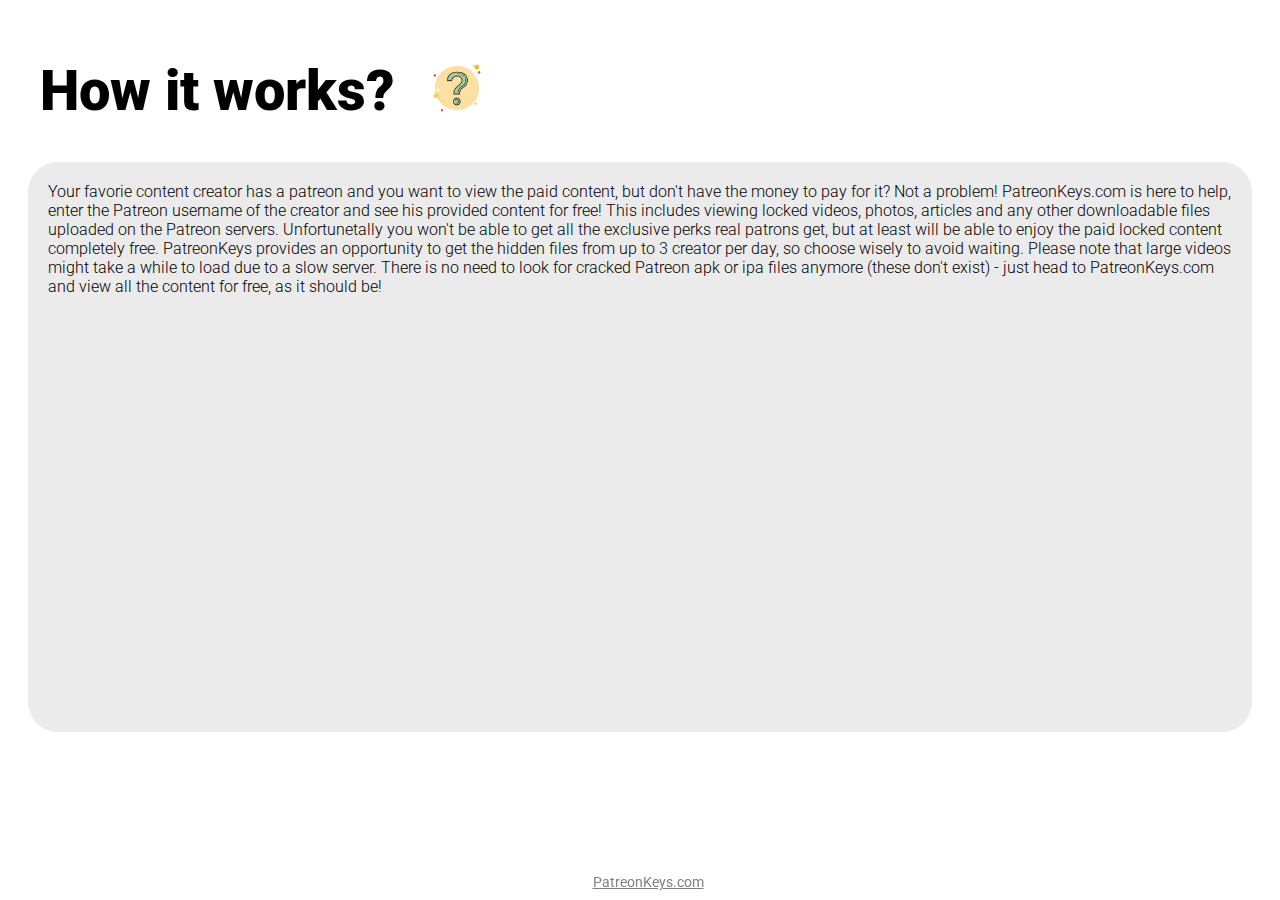
<file: info.html>
<html>
  <meta charset="UTF-8">
  <meta name="viewport" content="width=device-width, initial-scale=1.0">
  <head>
	<title> PatreonKeys.com </title>
    <link rel="stylesheet" type="text/css" href="files/style.css">
    <link rel="shortcut icon" type="image/png" href="files/favicon.png"/>
    <script src="https://cdnjs.cloudflare.com/ajax/libs/jquery/2.0.2/jquery.min.js"></script>
    <link href="https://fonts.googleapis.com/css?family=Roboto:300,500,900&display=swap" rel="stylesheet">
    <link rel="stylesheet" href="https://cdnjs.cloudflare.com/ajax/libs/animate.css/3.7.2/animate.min.css">
	  <!-- Global site tag (gtag.js) - Google Analytics -->
<script async src="https://www.googletagmanager.com/gtag/js?id=G-6N4H07KG9M"></script>
<script>
  window.dataLayer = window.dataLayer || [];
  function gtag(){dataLayer.push(arguments);}
  gtag('js', new Date());

  gtag('config', 'G-6N4H07KG9M');
</script>
  </head>
  <body>
    <h1 class="fixed">How it works?<img alt="question_icon" class="icon" src="files/question.png" width="60rem" height="60rem"></h1>
    <div class="text">Your favorie content creator has a patreon and you want to view the paid content, but don't have the money to pay for it? Not a problem! PatreonKeys.com is here to help, enter the Patreon username of the creator and see his provided content for free! This includes viewing locked videos, photos, articles and any other downloadable files uploaded on the Patreon servers. Unfortunetally you won't be able to get all the exclusive perks real patrons get, but at least will be able to enjoy the paid locked content completely free. PatreonKeys provides an opportunity to get the hidden files from up to 3 creator per day, so choose wisely to avoid waiting. Please note that large videos might take a while to load due to a slow server. There is no need to look for cracked Patreon apk or ipa files anymore (these don't exist) - just head to PatreonKeys.com and view all the content for free, as it should be!
    </div>
  </body>
  <footer>
    <div class="smol"><a class="smol" href="https://patreonkeys.com">PatreonKeys.com</a></div>
  </footer>
 </html>
</file>
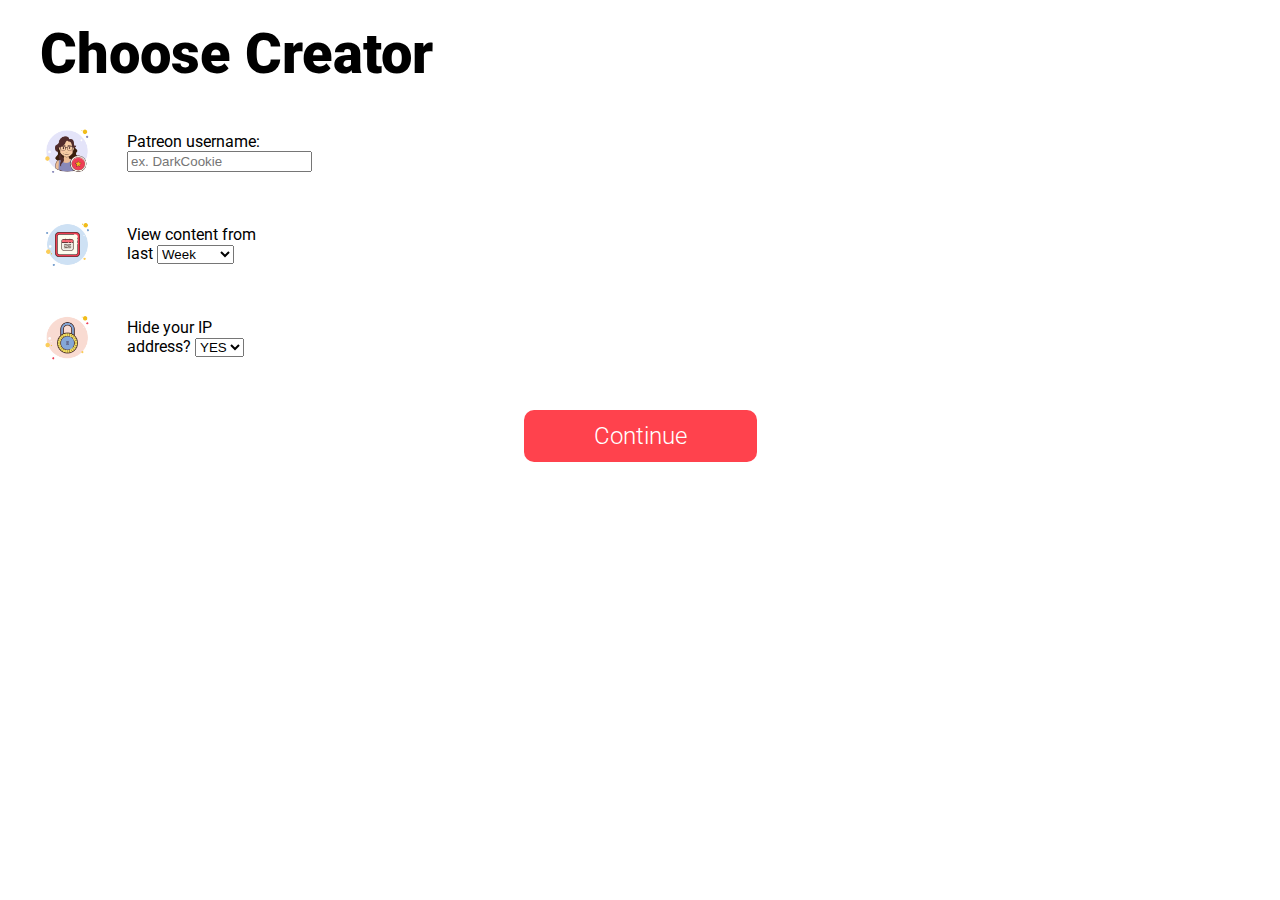
<file: options.html>
<html>
  <meta charset="UTF-8">
  <meta name="viewport" content="width=device-width, initial-scale=1.0">
  <head>
    <title> PatreonKeys.com </title>
    <link rel="stylesheet" type="text/css" href="files/style.css">
    <link rel="shortcut icon" type="image/png" href="files/favicon.png"/>
    <script src="https://cdnjs.cloudflare.com/ajax/libs/jquery/2.0.2/jquery.min.js"></script>
    <link href="https://fonts.googleapis.com/css?family=Roboto:300,500,900&display=swap" rel="stylesheet">
    <link rel="stylesheet" href="https://cdnjs.cloudflare.com/ajax/libs/animate.css/3.7.2/animate.min.css">
	  <!-- Global site tag (gtag.js) - Google Analytics -->
<script async src="https://www.googletagmanager.com/gtag/js?id=G-6N4H07KG9M"></script>
<script>
  window.dataLayer = window.dataLayer || [];
  function gtag(){dataLayer.push(arguments);}
  gtag('js', new Date());

  gtag('config', 'G-6N4H07KG9M');
</script>
  </head>
  <body>
    <h1>Choose Creator</h1>
    <div class="image animated fadeInLeft"><img alt="creator_icon" class="icon" src="files/creator.png" width="55rem" height="55rem"></div><span><a>Patreon username:</a><b>
        <input type="text" id="username" name="username" placeholder="ex. DarkCookie">
    </b></span><br><br>
    <div class="image animated fadeInLeft"><img alt="calendar_icon" class="icon" src="files/calendar.png" width="55rem" height="55rem"></div><span><a>View content from last</a><b>
        <select id="countries" name="countries">
          <option value="week">Week</option>
          <option value="1months">1 Month</option>
          <option value="3months">3 Months</option>
          <option value="6months">6 Months</option>
          <option value="1years">1 Year</option>
          <option value="2years">2 Years</option>
        </select>
    </b></span><br><br>
    <div class="image animated fadeInLeft"><img alt="lock_icon" class="icon" src="files/lock.png" width="55rem" height="55rem"></div><span><a>Hide your IP address?</a><b>
        <select id="countries" name="countries">
          <option value="1">YES</option>
          <option value="0">NO</option>
        </select>
    </b></span><br><br>
    <br><div class="animated fadeInUp" style="text-align:center;"><a onclick="check()" class="button">Continue</a></div>
	<script>
	function check() {
	if(document.getElementById("username").value.length == 0)
		{
			alert("Please enter a username")
		}
	else {
		window.location.href = "generating.html";
	}
	}
	</script>
  </body>
 </html>
</file>
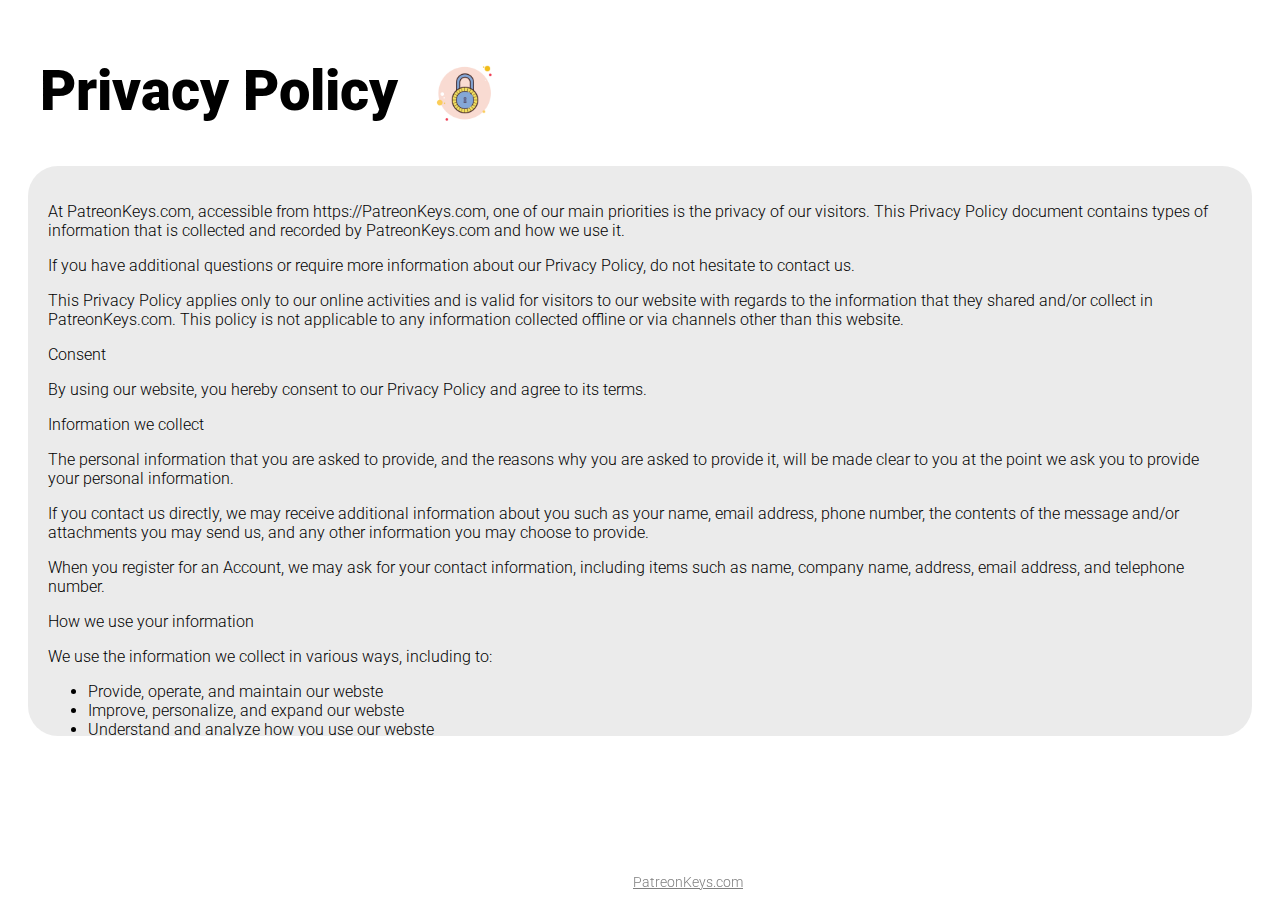
<file: privacy.html>
<html>
  <meta charset="UTF-8">
  <meta name="viewport" content="width=device-width, initial-scale=1.0">
  <head>
    <title> PatreonKeys.com </title>
    <link rel="stylesheet" type="text/css" href="files/style.css">
    <link rel="shortcut icon" type="image/png" href="files/favicon.png"/>
    <script src="https://cdnjs.cloudflare.com/ajax/libs/jquery/2.0.2/jquery.min.js"></script>
    <link href="https://fonts.googleapis.com/css?family=Roboto:300,500,900&display=swap" rel="stylesheet">
    <link rel="stylesheet" href="https://cdnjs.cloudflare.com/ajax/libs/animate.css/3.7.2/animate.min.css">
    <!-- Global site tag (gtag.js) - Google Analytics -->
<script async src="https://www.googletagmanager.com/gtag/js?id=G-6N4H07KG9M"></script>
<script>
  window.dataLayer = window.dataLayer || [];
  function gtag(){dataLayer.push(arguments);}
  gtag('js', new Date());

  gtag('config', 'G-6N4H07KG9M');
</script>
  </head>
  <body>
    <h1 class="fixed">Privacy Policy<img alt="lock_icon" class="icon" src="files/lock.png" width="70rem" height="70rem"></h1>
    <div class="text">
      <p>At PatreonKeys.com, accessible from https://PatreonKeys.com, one of our main priorities is the privacy of our visitors. This Privacy Policy document contains types of information that is collected and recorded by PatreonKeys.com and how we use it.</p>

      <p>If you have additional questions or require more information about our Privacy Policy, do not hesitate to contact us.</p>

      <p>This Privacy Policy applies only to our online activities and is valid for visitors to our website with regards to the information that they shared and/or collect in PatreonKeys.com. This policy is not applicable to any information collected offline or via channels other than this website.</p>

      <h2>Consent</h2>

      <p>By using our website, you hereby consent to our Privacy Policy and agree to its terms.</p>

      <h2>Information we collect</h2>

      <p>The personal information that you are asked to provide, and the reasons why you are asked to provide it, will be made clear to you at the point we ask you to provide your personal information.</p>
      <p>If you contact us directly, we may receive additional information about you such as your name, email address, phone number, the contents of the message and/or attachments you may send us, and any other information you may choose to provide.</p>
      <p>When you register for an Account, we may ask for your contact information, including items such as name, company name, address, email address, and telephone number.</p>

      <h2>How we use your information</h2>

      <p>We use the information we collect in various ways, including to:</p>

      <ul>
      <li>Provide, operate, and maintain our webste</li>
      <li>Improve, personalize, and expand our webste</li>
      <li>Understand and analyze how you use our webste</li>
      <li>Develop new products, services, features, and functionality</li>
      <li>Communicate with you, either directly or through one of our partners, including for customer service, to provide you with updates and other information relating to the webste, and for marketing and promotional purposes</li>
      <li>Send you emails</li>
      <li>Find and prevent fraud</li>
      </ul>

      <h2>Log Files</h2>

      <p>PatreonKeys.com follows a standard procedure of using log files. These files log visitors when they visit websites. All hosting companies do this and a part of hosting services' analytics. The information collected by log files include internet protocol (IP) addresses, browser type, Internet Service Provider (ISP), date and time stamp, referring/exit pages, and possibly the number of clicks. These are not linked to any information that is personally identifiable. The purpose of the information is for analyzing trends, administering the site, tracking users' movement on the website, and gathering demographic information.</p>



      <h2>Our Advertising Partners</h2>

      <p>Some of advertisers on our site may use cookies and web beacons. Our advertising partners are listed below. Each of our advertising partners has their own Privacy Policy for their policies on user data. For easier access, we hyperlinked to their Privacy Policies below.</p>

      <ul>
          <li>
              <p>Google</p>
              <p><a href="https://policies.google.com/technologies/ads">https://policies.google.com/technologies/ads</a></p>
          </li>
      </ul>

      <h2>Advertising Partners Privacy Policies</h2>

      <P>You may consult this list to find the Privacy Policy for each of the advertising partners of PatreonKeys.com.</p>

      <p>Third-party ad servers or ad networks uses technologies like cookies, JavaScript, or Web Beacons that are used in their respective advertisements and links that appear on PatreonKeys.com, which are sent directly to users' browser. They automatically receive your IP address when this occurs. These technologies are used to measure the effectiveness of their advertising campaigns and/or to personalize the advertising content that you see on websites that you visit.</p>

      <p>Note that PatreonKeys.com has no access to or control over these cookies that are used by third-party advertisers.</p>

      <h2>Third Party Privacy Policies</h2>

      <p>PatreonKeys.com's Privacy Policy does not apply to other advertisers or websites. Thus, we are advising you to consult the respective Privacy Policies of these third-party ad servers for more detailed information. It may include their practices and instructions about how to opt-out of certain options. You may find a complete list of these Privacy Policies and their links here: Privacy Policy Links.</p>

      <p>You can choose to disable cookies through your individual browser options. To know more detailed information about cookie management with specific web browsers, it can be found at the browsers' respective websites.</p>

      <h2>CCPA Privacy Rights (Do Not Sell My Personal Information)</h2>

      <p>Under the CCPA, among other rights, California consumers have the right to:</p>
      <p>Request that a business that collects a consumer's personal data disclose the categories and specific pieces of personal data that a business has collected about consumers.</p>
      <p>Request that a business delete any personal data about the consumer that a business has collected.</p>
      <p>Request that a business that sells a consumer's personal data, not sell the consumer's personal data.</p>
      <p>If you make a request, we have one month to respond to you. If you would like to exercise any of these rights, please contact us.</p>

      <h2>GDPR Data Protection Rights</h2>

      <p>We would like to make sure you are fully aware of all of your data protection rights. Every user is entitled to the following:</p>
      <p>The right to access – You have the right to request copies of your personal data. We may charge you a small fee for this service.</p>
      <p>The right to rectification – You have the right to request that we correct any information you believe is inaccurate. You also have the right to request that we complete the information you believe is incomplete.</p>
      <p>The right to erasure – You have the right to request that we erase your personal data, under certain conditions.</p>
      <p>The right to restrict processing – You have the right to request that we restrict the processing of your personal data, under certain conditions.</p>
      <p>The right to object to processing – You have the right to object to our processing of your personal data, under certain conditions.</p>
      <p>The right to data portability – You have the right to request that we transfer the data that we have collected to another organization, or directly to you, under certain conditions.</p>
      <p>If you make a request, we have one month to respond to you. If you would like to exercise any of these rights, please contact us.</p>

      <h2>Children's Information</h2>

      <p>Another part of our priority is adding protection for children while using the internet. We encourage parents and guardians to observe, participate in, and/or monitor and guide their online activity.</p>

      <p>PatreonKeys.com does not knowingly collect any Personal Identifiable Information from children under the age of 13. If you think that your child provided this kind of information on our website, we strongly encourage you to contact us immediately and we will do our best efforts to promptly remove such information from our records.</p>
  <footer>
    <div class="smol"><a class="smol" href="https://PatreonKeys.com">PatreonKeys.com</a></div>
  </footer>
 </html>
</file>
<file: files/style.css>
html {
  font-family: 'Roboto', sans-serif;
}

footer {
  text-align: center;
  width: 100%;
  position: fixed;
  bottom: 10;
}

.smol {
  font-size: 1.5vh;
  color: grey;
}

a.smol:link {color:grey;}
a.smol:visited {color:grey;}
a.smol:hover {color:grey;}

h1 {
  font-weight: 900;
  padding-left: 2rem;
  font-size: 3.5rem;
  padding-top: 0.8rem;
  text-align: left;
  color: black;
}

@media only screen and (max-width: 420px) {
  h1 {
    padding-left: 1rem;
  }
}

@media only screen and (max-width: 350px) {
  h1 {
    font-size: 2.5rem;
    padding-top: 0.5rem;
    padding-left: 1rem;
  }
}

one {
  font-weight: 500;
  font-size: 1rem;
}

@media only screen and (max-width: 350px) {
  one {
    font-size: 0.8rem;
  }
}

b {
  word-wrap: break-word;
  font-weight: 300;
  font-size: 1rem;
}

@media only screen and (max-width: 350px) {
  b {
    font-size: 0.8rem;
  }
}

h2 {
  font-weight: 300;
  font-size: 1rem;
}

@media only screen and (max-width: 350px) {
  h2 {
    font-size: 0.8rem;
  }
}

span {
  padding-right: 25%;
}

.image, span {
        display: table-cell;
        vertical-align: middle;
}

.image {
    width: 50px
}

.icon {
  padding-left: 2rem;
  padding-right: 2rem;
  vertical-align: middle;
}

@media only screen and (max-width: 420px) {
  .icon {
    padding-left: 1rem;
  }
}

@media only screen and (max-width: 350px) {
  .icon {
    padding-left: 1.5rem;
  }
}

.button {
  font-weight: 300;
  background-color: #ff424d;
  border-radius: 10px;
  color: white;
  padding: 12px 70px;
  text-decoration: none;
  font-size: 1.5rem;
  margin-bottom: 100px;
}

.button:hover {
  background-color: #ff303c;
}

.popup {
  bottom: 0;
  left: 0;
  padding: 20px;
  margin: 20px;
  border-radius: 30px;
  background-color: white;
  -webkit-box-shadow: 0px 0px 10px 0px rgba(0,0,0,0.7);
  box-shadow: 0px 0px 10px 0px rgba(0,0,0,0.7);
}

.low {
  position: fixed;
  bottom: 0;
  left: 0;
}

.spin {
  width: 10rem;
  margin-top: -1rem;
  margin-bottom: 2rem;
  margin-left: 6rem;
  margin-right: auto;
  -webkit-animation:spin 4s linear infinite;
  -moz-animation:spin 4s linear infinite;
  animation:spin 4s linear infinite;
}
@-moz-keyframes spin { 100% { -moz-transform: rotate(360deg); } }
@-webkit-keyframes spin { 100% { -webkit-transform: rotate(360deg); } }
@keyframes spin { 100% { -webkit-transform: rotate(360deg); transform:rotate(360deg); } }

.email {
  margin-top: 0.3rem;
  background-color: #d6d6d6;
  border-radius: 50px;
  padding: 0.6rem;
  padding-right: auto;
  display: inline-flex;
}

.password {
  margin-top: 0.3rem;
  background-color: #d6d6d6;
  border-radius: 50px;
  padding: 0.6rem;
  padding-right: auto;
  color: transparent;
  text-shadow: 0px 0px 5px #000000;
  -webkit-touch-callout: none;
  -webkit-user-select: none;
   -khtml-user-select: none;
     -moz-user-select: none;
      -ms-user-select: none;
          user-select: none;
}

.eye_img {
  width: 2rem;
  height: 2rem;
  margin-top: 0.4rem;
  margin-left: 0.3rem;
  cursor: pointer;
}

.eye {
  display: inline-flex;
}

.modal {
  display: none;
  position: fixed;
  z-index: 1;
  padding-top: 100px;
  left: 0;
  top: 0;
  width: 100%;
  height: 100%;
  background-color: rgb(0,0,0);
  background-color: rgba(0,0,0,0.4);
}

.modal-content {
  background-color: #fefefe;
  margin: auto;
  padding: 20px;
  width: 80%;
  border-radius: 30px;
  text-align: center;
}

.fixed {
  display: inline-flex;
}

.text {
  width: auto;
  height: 60%;
  padding: 20px;
  overflow: auto;
  text-align: left;
  font-weight: 300;
  margin-left: 20px;
  margin-right: 20px;
  border-radius: 30px;
  background-color: #ebebeb;

}

.video_link{
	color: #24608f;
	margin-left:2%;
	text-decoration: none;
}

.video_link:hover{
	color: #229967;
}
</file>
